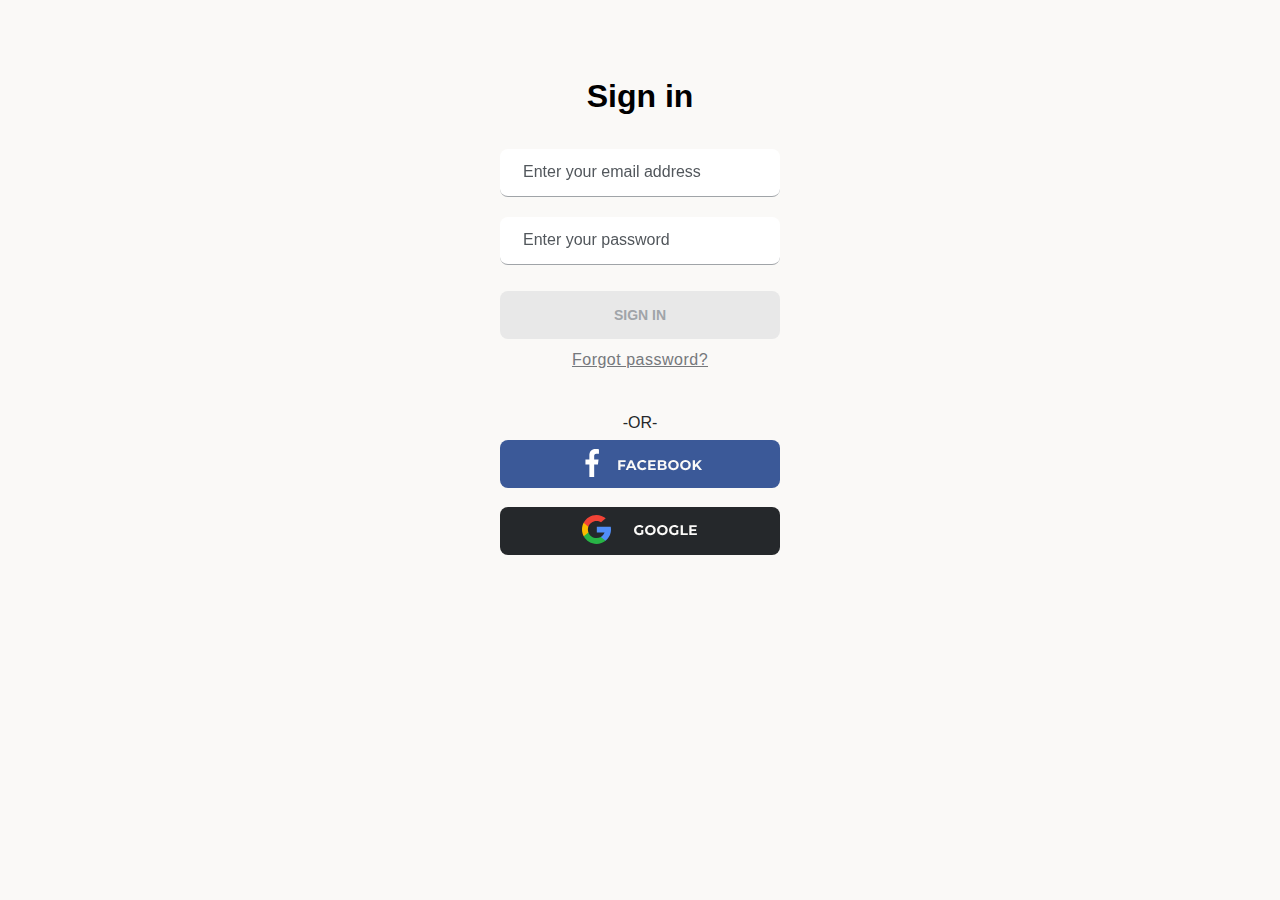
<file: input/index.html>
<!DOCTYPE html>
<html lang="en">
  <head>
    <meta charset="UTF-8" />
    <meta http-equiv="X-UA-Compatible" content="IE=edge" />
    <meta name="viewport" content="width=device-width, initial-scale=1.0" />
    <link rel="stylesheet" href="style.css" />
    <title>Document</title>
  </head>
  <body>
    <div>
      <form class="signIn-form">
        <h1 class="singin-header">Sign in</h1>
        <div class="sign-input">
          <input
            class="input-field"
            id="email"
            name="email"
            placeholder="Enter your email address"
            value=""
          /><label
            for="email"
            class="input-label"
            data-content="Enter your email address"
          ></label>
        </div>
        <div class="sign-input">
          <input
            type="password"
            class="input-field"
            id="password"
            name="password"
            placeholder="Enter your password"
            value=""
          /><label
            for="password"
            class="input-label"
            data-content="Enter your password"
          ></label>
        </div>
        <button class="sign-btn-gray" disabled="">Sign in</button
        ><a href="#">Forgot password?</a>
      </form>
      <section class="social-media-signin">
        <p>-OR-</p>
        <button class="btn-facebook">
          <svg
            width="125"
            height="28"
            viewBox="0 0 125 28"
            fill="none"
            xmlns="http://www.w3.org/2000/svg"
          >
            <path
              d="M42.4966 13.02V15.61H47.0326V17.43H42.4966V21H40.2286V11.2H47.6346V13.02H42.4966ZM55.4139 18.9H50.8639L49.9959 21H47.6719L52.0399 11.2H54.2799L58.6619 21H56.2819L55.4139 18.9ZM54.6999 17.178L53.1459 13.426L51.5919 17.178H54.6999ZM64.4319 21.168C63.4332 21.168 62.5279 20.9533 61.7159 20.524C60.9132 20.0853 60.2785 19.4833 59.8119 18.718C59.3545 17.9433 59.1259 17.0707 59.1259 16.1C59.1259 15.1293 59.3545 14.2613 59.8119 13.496C60.2785 12.7213 60.9132 12.1193 61.7159 11.69C62.5279 11.2513 63.4379 11.032 64.4459 11.032C65.2952 11.032 66.0605 11.1813 66.7419 11.48C67.4325 11.7787 68.0112 12.208 68.4779 12.768L67.0219 14.112C66.3592 13.3467 65.5379 12.964 64.5579 12.964C63.9512 12.964 63.4099 13.0993 62.9339 13.37C62.4579 13.6313 62.0845 14 61.8139 14.476C61.5525 14.952 61.4219 15.4933 61.4219 16.1C61.4219 16.7067 61.5525 17.248 61.8139 17.724C62.0845 18.2 62.4579 18.5733 62.9339 18.844C63.4099 19.1053 63.9512 19.236 64.5579 19.236C65.5379 19.236 66.3592 18.8487 67.0219 18.074L68.4779 19.418C68.0112 19.9873 67.4325 20.4213 66.7419 20.72C66.0512 21.0187 65.2812 21.168 64.4319 21.168ZM77.7975 19.18V21H70.2095V11.2H77.6155V13.02H72.4635V15.148H77.0135V16.912H72.4635V19.18H77.7975ZM86.998 15.904C87.558 16.0813 87.9967 16.38 88.314 16.8C88.6314 17.2107 88.79 17.7193 88.79 18.326C88.79 19.1847 88.454 19.8473 87.782 20.314C87.1194 20.7713 86.1487 21 84.87 21H79.802V11.2H84.59C85.7847 11.2 86.6994 11.4287 87.334 11.886C87.978 12.3433 88.3 12.964 88.3 13.748C88.3 14.224 88.1834 14.6487 87.95 15.022C87.726 15.3953 87.4087 15.6893 86.998 15.904ZM82.056 12.908V15.218H84.31C84.87 15.218 85.2947 15.12 85.584 14.924C85.8734 14.728 86.018 14.4387 86.018 14.056C86.018 13.6733 85.8734 13.3887 85.584 13.202C85.2947 13.006 84.87 12.908 84.31 12.908H82.056ZM84.702 19.292C85.2994 19.292 85.7474 19.194 86.046 18.998C86.354 18.802 86.508 18.4987 86.508 18.088C86.508 17.276 85.906 16.87 84.702 16.87H82.056V19.292H84.702ZM95.4531 21.168C94.4358 21.168 93.5165 20.9487 92.6951 20.51C91.8831 20.0713 91.2438 19.4693 90.7771 18.704C90.3198 17.9293 90.0911 17.0613 90.0911 16.1C90.0911 15.1387 90.3198 14.2753 90.7771 13.51C91.2438 12.7353 91.8831 12.1287 92.6951 11.69C93.5165 11.2513 94.4358 11.032 95.4531 11.032C96.4705 11.032 97.3851 11.2513 98.1971 11.69C99.0091 12.1287 99.6485 12.7353 100.115 13.51C100.582 14.2753 100.815 15.1387 100.815 16.1C100.815 17.0613 100.582 17.9293 100.115 18.704C99.6485 19.4693 99.0091 20.0713 98.1971 20.51C97.3851 20.9487 96.4705 21.168 95.4531 21.168ZM95.4531 19.236C96.0318 19.236 96.5545 19.1053 97.0211 18.844C97.4878 18.5733 97.8518 18.2 98.1131 17.724C98.3838 17.248 98.5191 16.7067 98.5191 16.1C98.5191 15.4933 98.3838 14.952 98.1131 14.476C97.8518 14 97.4878 13.6313 97.0211 13.37C96.5545 13.0993 96.0318 12.964 95.4531 12.964C94.8744 12.964 94.3518 13.0993 93.8851 13.37C93.4184 13.6313 93.0498 14 92.7791 14.476C92.5178 14.952 92.3871 15.4933 92.3871 16.1C92.3871 16.7067 92.5178 17.248 92.7791 17.724C93.0498 18.2 93.4184 18.5733 93.8851 18.844C94.3518 19.1053 94.8744 19.236 95.4531 19.236ZM107.466 21.168C106.448 21.168 105.529 20.9487 104.708 20.51C103.896 20.0713 103.256 19.4693 102.79 18.704C102.332 17.9293 102.104 17.0613 102.104 16.1C102.104 15.1387 102.332 14.2753 102.79 13.51C103.256 12.7353 103.896 12.1287 104.708 11.69C105.529 11.2513 106.448 11.032 107.466 11.032C108.483 11.032 109.398 11.2513 110.21 11.69C111.022 12.1287 111.661 12.7353 112.128 13.51C112.594 14.2753 112.828 15.1387 112.828 16.1C112.828 17.0613 112.594 17.9293 112.128 18.704C111.661 19.4693 111.022 20.0713 110.21 20.51C109.398 20.9487 108.483 21.168 107.466 21.168ZM107.466 19.236C108.044 19.236 108.567 19.1053 109.034 18.844C109.5 18.5733 109.864 18.2 110.126 17.724C110.396 17.248 110.532 16.7067 110.532 16.1C110.532 15.4933 110.396 14.952 110.126 14.476C109.864 14 109.5 13.6313 109.034 13.37C108.567 13.0993 108.044 12.964 107.466 12.964C106.887 12.964 106.364 13.0993 105.898 13.37C105.431 13.6313 105.062 14 104.792 14.476C104.53 14.952 104.4 15.4933 104.4 16.1C104.4 16.7067 104.53 17.248 104.792 17.724C105.062 18.2 105.431 18.5733 105.898 18.844C106.364 19.1053 106.887 19.236 107.466 19.236ZM118.302 17.15L116.986 18.522V21H114.732V11.2H116.986V15.778L121.326 11.2H123.846L119.786 15.568L124.084 21H121.438L118.302 17.15Z"
              fill="#FAF9F7"
            ></path>
            <path
              d="M18.4845 4.64917H20.9494V0.197167C20.5241 0.1365 19.0616 0 17.3584 0C13.8045 0 11.37 2.31817 11.37 6.57883V10.5H7.44824V15.477H11.37V28H16.1782V15.4782H19.9414L20.5387 10.5012H16.1771V7.07233C16.1782 5.63383 16.5517 4.64917 18.4845 4.64917Z"
              fill="white"
            ></path>
          </svg></button
        ><button class="btn-google">
          <svg
            width="116"
            height="29"
            viewBox="0 0 116 29"
            fill="none"
            xmlns="http://www.w3.org/2000/svg"
          >
            <path
              d="M59.2498 14.946H61.3218V18.922C60.7898 19.3233 60.1738 19.6313 59.4738 19.846C58.7738 20.0607 58.0692 20.168 57.3598 20.168C56.3425 20.168 55.4278 19.9533 54.6158 19.524C53.8038 19.0853 53.1645 18.4833 52.6978 17.718C52.2405 16.9433 52.0118 16.0707 52.0118 15.1C52.0118 14.1293 52.2405 13.2613 52.6978 12.496C53.1645 11.7213 53.8085 11.1193 54.6298 10.69C55.4512 10.2513 56.3752 10.032 57.4018 10.032C58.2605 10.032 59.0398 10.1767 59.7398 10.466C60.4398 10.7553 61.0278 11.1753 61.5038 11.726L60.0478 13.07C59.3478 12.3327 58.5032 11.964 57.5138 11.964C56.8885 11.964 56.3332 12.0947 55.8478 12.356C55.3625 12.6173 54.9845 12.986 54.7138 13.462C54.4432 13.938 54.3078 14.484 54.3078 15.1C54.3078 15.7067 54.4432 16.248 54.7138 16.724C54.9845 17.2 55.3578 17.5733 55.8338 17.844C56.3192 18.1053 56.8698 18.236 57.4858 18.236C58.1392 18.236 58.7272 18.096 59.2498 17.816V14.946ZM68.3746 20.168C67.3573 20.168 66.4379 19.9487 65.6166 19.51C64.8046 19.0713 64.1653 18.4693 63.6986 17.704C63.2413 16.9293 63.0126 16.0613 63.0126 15.1C63.0126 14.1387 63.2413 13.2753 63.6986 12.51C64.1653 11.7353 64.8046 11.1287 65.6166 10.69C66.4379 10.2513 67.3573 10.032 68.3746 10.032C69.3919 10.032 70.3066 10.2513 71.1186 10.69C71.9306 11.1287 72.5699 11.7353 73.0366 12.51C73.5033 13.2753 73.7366 14.1387 73.7366 15.1C73.7366 16.0613 73.5033 16.9293 73.0366 17.704C72.5699 18.4693 71.9306 19.0713 71.1186 19.51C70.3066 19.9487 69.3919 20.168 68.3746 20.168ZM68.3746 18.236C68.9533 18.236 69.4759 18.1053 69.9426 17.844C70.4093 17.5733 70.7733 17.2 71.0346 16.724C71.3053 16.248 71.4406 15.7067 71.4406 15.1C71.4406 14.4933 71.3053 13.952 71.0346 13.476C70.7733 13 70.4093 12.6313 69.9426 12.37C69.4759 12.0993 68.9533 11.964 68.3746 11.964C67.7959 11.964 67.2733 12.0993 66.8066 12.37C66.3399 12.6313 65.9713 13 65.7006 13.476C65.4393 13.952 65.3086 14.4933 65.3086 15.1C65.3086 15.7067 65.4393 16.248 65.7006 16.724C65.9713 17.2 66.3399 17.5733 66.8066 17.844C67.2733 18.1053 67.7959 18.236 68.3746 18.236ZM80.3871 20.168C79.3698 20.168 78.4504 19.9487 77.6291 19.51C76.8171 19.0713 76.1778 18.4693 75.7111 17.704C75.2538 16.9293 75.0251 16.0613 75.0251 15.1C75.0251 14.1387 75.2538 13.2753 75.7111 12.51C76.1778 11.7353 76.8171 11.1287 77.6291 10.69C78.4504 10.2513 79.3698 10.032 80.3871 10.032C81.4044 10.032 82.3191 10.2513 83.1311 10.69C83.9431 11.1287 84.5824 11.7353 85.0491 12.51C85.5158 13.2753 85.7491 14.1387 85.7491 15.1C85.7491 16.0613 85.5158 16.9293 85.0491 17.704C84.5824 18.4693 83.9431 19.0713 83.1311 19.51C82.3191 19.9487 81.4044 20.168 80.3871 20.168ZM80.3871 18.236C80.9658 18.236 81.4884 18.1053 81.9551 17.844C82.4218 17.5733 82.7858 17.2 83.0471 16.724C83.3178 16.248 83.4531 15.7067 83.4531 15.1C83.4531 14.4933 83.3178 13.952 83.0471 13.476C82.7858 13 82.4218 12.6313 81.9551 12.37C81.4884 12.0993 80.9658 11.964 80.3871 11.964C79.8084 11.964 79.2858 12.0993 78.8191 12.37C78.3524 12.6313 77.9838 13 77.7131 13.476C77.4518 13.952 77.3211 14.4933 77.3211 15.1C77.3211 15.7067 77.4518 16.248 77.7131 16.724C77.9838 17.2 78.3524 17.5733 78.8191 17.844C79.2858 18.1053 79.8084 18.236 80.3871 18.236ZM94.2756 14.946H96.3476V18.922C95.8156 19.3233 95.1996 19.6313 94.4996 19.846C93.7996 20.0607 93.0949 20.168 92.3856 20.168C91.3683 20.168 90.4536 19.9533 89.6416 19.524C88.8296 19.0853 88.1903 18.4833 87.7236 17.718C87.2663 16.9433 87.0376 16.0707 87.0376 15.1C87.0376 14.1293 87.2663 13.2613 87.7236 12.496C88.1903 11.7213 88.8343 11.1193 89.6556 10.69C90.4769 10.2513 91.4009 10.032 92.4276 10.032C93.2863 10.032 94.0656 10.1767 94.7656 10.466C95.4656 10.7553 96.0536 11.1753 96.5296 11.726L95.0736 13.07C94.3736 12.3327 93.5289 11.964 92.5396 11.964C91.9143 11.964 91.3589 12.0947 90.8736 12.356C90.3883 12.6173 90.0103 12.986 89.7396 13.462C89.4689 13.938 89.3336 14.484 89.3336 15.1C89.3336 15.7067 89.4689 16.248 89.7396 16.724C90.0103 17.2 90.3836 17.5733 90.8596 17.844C91.3449 18.1053 91.8956 18.236 92.5116 18.236C93.1649 18.236 93.7529 18.096 94.2756 17.816V14.946ZM98.6544 10.2H100.922V18.152H105.836V20H98.6544V10.2ZM114.892 18.18V20H107.304V10.2H114.71V12.02H109.558V14.148H114.108V15.912H109.558V18.18H114.892Z"
              fill="#FAF9F7"
            ></path>
            <g clip-path="url(#clip0)">
              <path
                d="M6.42701 17.525L5.41756 21.2934L1.72805 21.3715C0.625426 19.3264 0 16.9865 0 14.5C0 12.0955 0.584758 9.82807 1.62128 7.83154H1.62207L4.90678 8.43375L6.34568 11.6987C6.04452 12.5767 5.88037 13.5192 5.88037 14.5C5.88049 15.5643 6.07329 16.5842 6.42701 17.525Z"
                fill="#FBBB00"
              ></path>
              <path
                d="M28.7467 11.7913C28.9132 12.6684 29.0001 13.5742 29.0001 14.5C29.0001 15.5381 28.8909 16.5508 28.683 17.5275C27.9771 20.8514 26.1328 23.7538 23.5778 25.8077L23.577 25.8069L19.4397 25.5958L18.8542 21.9405C20.5495 20.9462 21.8745 19.3902 22.5724 17.5275H14.8188V11.7913H22.6855H28.7467Z"
                fill="#518EF8"
              ></path>
              <path
                d="M23.5768 25.8069L23.5776 25.8076C21.0927 27.805 17.9361 29 14.5 29C8.97803 29 4.17711 25.9136 1.72803 21.3716L6.42699 17.5251C7.6515 20.7932 10.8041 23.1196 14.5 23.1196C16.0886 23.1196 17.5769 22.6901 18.8539 21.9405L23.5768 25.8069Z"
                fill="#28B446"
              ></path>
              <path
                d="M23.7554 3.33817L19.058 7.18384C17.7363 6.35768 16.1739 5.88043 14.5001 5.88043C10.7205 5.88043 7.50896 8.31354 6.34579 11.6988L1.62213 7.83159H1.62134C4.03457 3.17884 8.89603 0 14.5001 0C18.0183 0 21.2441 1.25323 23.7554 3.33817Z"
                fill="#F14336"
              ></path>
            </g>
            <defs>
              <clipPath id="clip0">
                <rect width="29" height="29" fill="white"></rect>
              </clipPath>
            </defs>
          </svg>
        </button>
      </section>
    </div>
  </body>
</html>
</file>
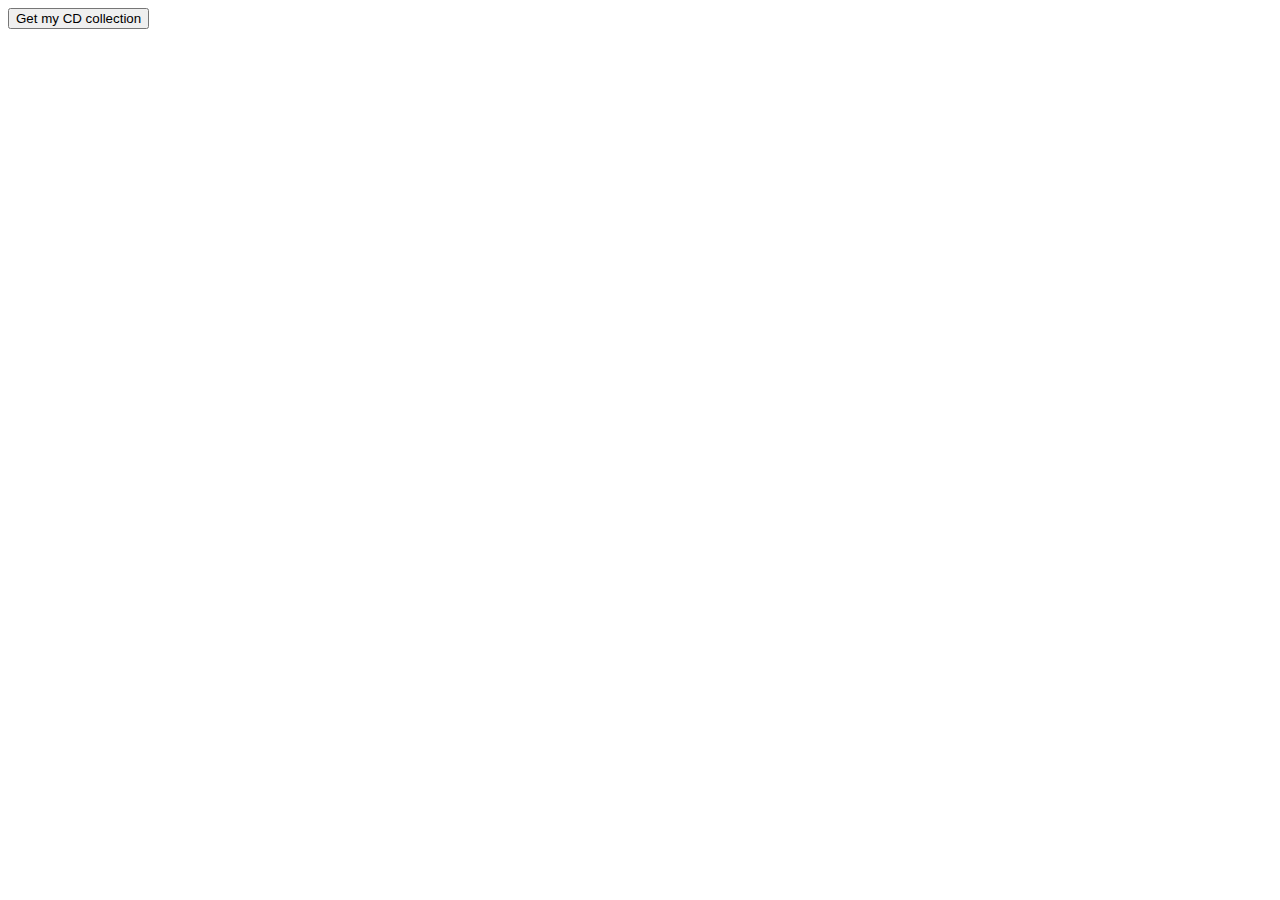
<file: xml/cd_catalog.html>
<!DOCTYPE html>
<html>
<style>
    table,
    th,
    td {
        border: 1px solid black;
        border-collapse: collapse;
    }
    
    th,
    td {
        padding: 5px;
    }
</style>
<!-- sourse https://www.w3schools.com/xml/tryit.asp?filename=tryxml_display_table -->
<!-- xml file https://www.w3schools.com/xml/cd_catalog.xml -->

<body>

    <button type="button" onclick="loadXMLDoc()">Get my CD collection</button>
    <br><br>
    <table id="demo"></table>

    <script>
        function loadXMLDoc() {
            var xmlhttp = new XMLHttpRequest();
            xmlhttp.onreadystatechange = function() {
                if (this.readyState == 4 && this.status == 200) {
                    myFunction(this);
                }
            };
            xmlhttp.open("GET", "cd_catalog.xml", true);
            xmlhttp.send();
        }

        function myFunction(xml) {
            var i;
            var xmlDoc = xml.responseXML;
            var table = "<tr><th>Artist</th><th>Title</th></tr>";
            var x = xmlDoc.getElementsByTagName("CD");
            for (i = 0; i < x.length; i++) {
                table += "<tr><td>" +
                    x[i].getElementsByTagName("ARTIST")[0].childNodes[0].nodeValue +
                    "</td><td>" +
                    x[i].getElementsByTagName("TITLE")[0].childNodes[0].nodeValue +
                    "</td></tr>";
            }
            document.getElementById("demo").innerHTML = table;
        }
    </script>

</body>

</html>
</file>
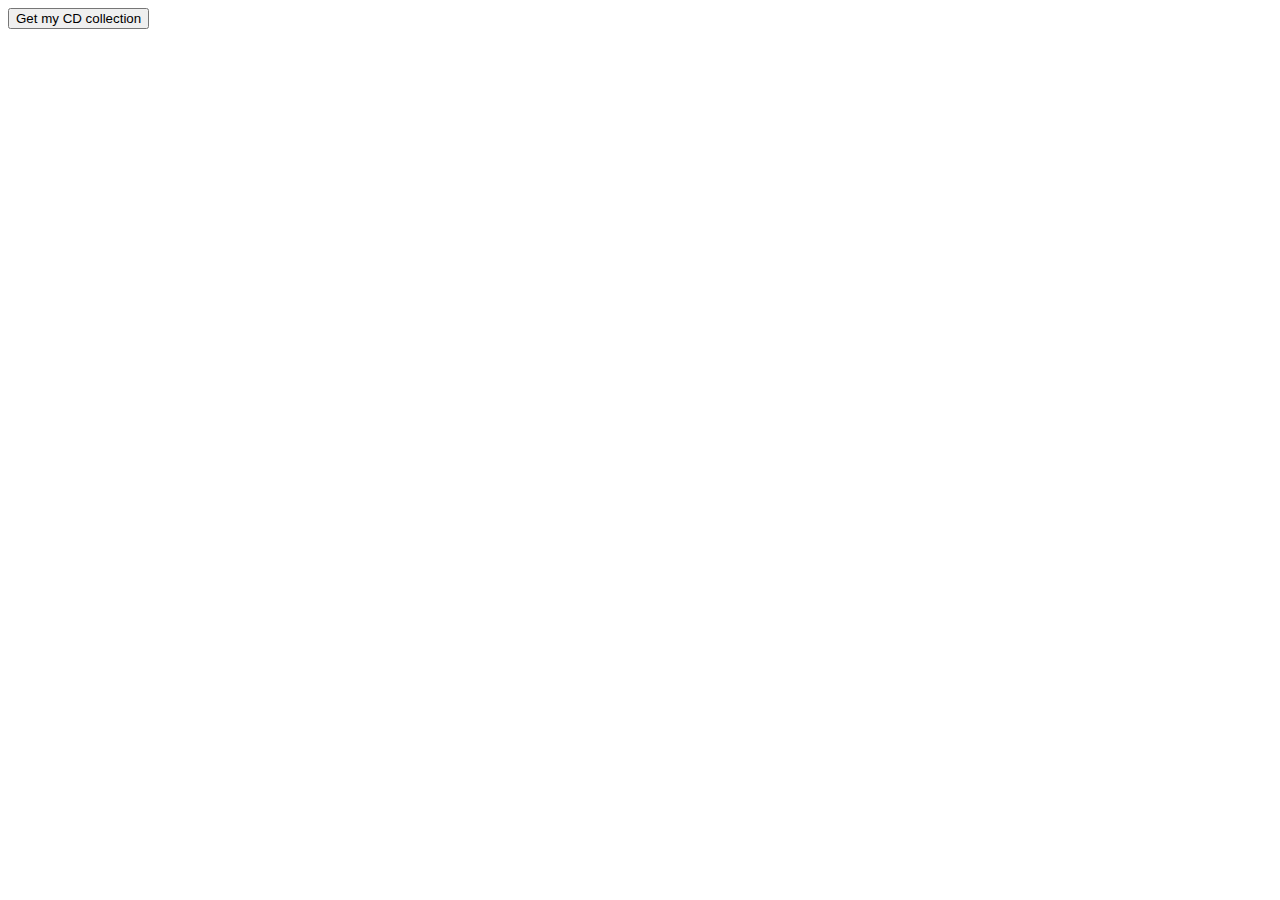
<file: xml/xmlToTable.html>
<!DOCTYPE html>
<html>
<style>
    table,
    th,
    td {
        border: 1px solid black;
        border-collapse: collapse;
    }
    
    th,
    td {
        padding: 5px;
    }
</style>
<!-- sourse https://www.w3schools.com/xml/tryit.asp?filename=tryxml_display_table -->
<!-- xml file https://www.w3schools.com/xml/cd_catalog.xml -->

<body>

    <button type="button" onclick="loadXMLDoc()">Get my CD collection</button>
    <br><br>
    <table id="demo"></table>

    <script>
        function loadXMLDoc() {
            let xmlhttp = new XMLHttpRequest();
            xmlhttp.onreadystatechange = function() {
                if (this.readyState == 4 && this.status == 200) {
                    myFunction(this);
                }
            };
            xmlhttp.open("GET", "cd_catalog_Copy.xml", true);
            xmlhttp.send();
        }

        function myFunction(xml) {
            let i;
            let xmlDoc = xml.responseXML;
            let table = "<tr><th>Artist</th><th>Price</th><th>Image</th><th>Title</th></tr>";
            let x = xmlDoc.getElementsByTagName("CD");
            for (i = 0; i < x.length; i++) {
                table += "<tr><td>" +
                    x[i].getElementsByTagName("ARTIST")[0].childNodes[0].nodeValue +
                    "</td><td>" +
                    x[i].getElementsByTagName("PRICE")[0].childNodes[0].nodeValue +
                    "</td><td>" +
                    x[i].getElementsByTagName("IMAGELINK")[0].childNodes[0].nodeValue +
                    "</td><td>" +
                    x[i].createElement("img").setAttribute('src', 'https://aiko-bg.com/media/catalog/product/f/3/f36f13df2b765cc6475db3e6ba937a5f_13553013221_1_big_1.jpg'); +
                "</td><td>" +
                x[i].getElementsByTagName("TITLE")[0].childNodes[0].nodeValue +
                    "</td></tr>";

            }
            document.getElementById("demo").innerHTML = table;
        }
    </script>

</body>

</html>
</file>
<file: input/style.css>
* {
  box-sizing: border-box;
  margin: 0;
  padding: 0;
  font-family: "Montserrat", sans-serif;
  font-style: normal;
}

html {
  overflow-x: hidden;
}

body {
  display: flex;
  justify-content: center;
    background-color: #faf9f7;
  width: 100%;
  box-sizing: border-box;
}

button {
  cursor: pointer;
}


.sign-input,
.sign-input-error {
  margin-bottom: 20px;
}
.sign-input .input-field,
.sign-input-error .input-field {
  width: 280px;
  height: 48px;
  border: 0px;
  background: #ffffff;
  border-bottom: 1px solid #a0a4a8;
  color: #26282b;
  outline: none;
  padding-left: 24px;
  padding-top: 30px;
  padding-bottom: 16px;
  font-size: 16px;
  border-radius: 8px;
}

.sign-input .input-field::-webkit-input-placeholder,
.sign-input-error .input-field::-webkit-input-placeholder {
  opacity: 0;
}
.sign-input .input-field:-ms-input-placeholder,
.sign-input-error .input-field:-ms-input-placeholder {
  opacity: 0;
}
.sign-input .input-field::placeholder,
.sign-input-error .input-field::placeholder {
  opacity: 0;
}
.sign-input .input-field:focus,
.sign-input-error .input-field:focus {
  border-bottom: 3px solid #119c59;
}
.sign-input .input-label,
.sign-input-error .input-label {
  width: 280px;
  display: block;
  position: relative;
  max-height: 0;
  font-weight: 500;
  pointer-events: none;
}

.sign-input .input-label::before,
.sign-input-error .input-label::before {
  color: #75787c;
  content: attr(data-content);
  display: inline-block;
  -webkit-backface-visibility: hidden;
  backface-visibility: hidden;
  transform-origin: left top;
  transition: transform 0.2s ease;
  left: 1rem;
  position: relative;
  outline: none;
  transform: translate3d(7px, -50px, 0) scale3d(0.82, 0.82, 1);
}

.sign-input .input-field:placeholder-shown + .input-label::before,
.sign-input-error .input-field:placeholder-shown + .input-label::before {
  transform: translate3d(7px, -34px, 0) scale3d(1, 1, 1);
  color: #52575c;
}
.sign-input .input-field:focus + .input-label::before,
.sign-input-error .input-field:focus + .input-label::before {
  transform: translate3d(7px, -50px, 0) scale3d(0.82, 0.82, 1);
}
.sign-input .input-field:focus + .input-label::before,
.sign-input-error .input-field:focus + .input-label::before {
  color: #75787c;
}
.sign-input .input-end-label::before,
.sign-input-error .input-end-label::before {
  width: 35%;
  position: relative;
  left: 1rem;
  display: flex;
  content: attr(data-content);
  transform: translate3d(288px, -2.2rem, 0);
}

.sign-input .input-end-label,
.sign-input-error .input-end-label {
  display: block;
  position: relative;
  max-height: 0;
  pointer-events: none;
  font-family: Montserrat;
  font-weight: 600;
  font-size: 20px;
}

.sign-btn-gray {
  width: 280px;
  height: 48px;;
  color: #a0a4a8;
  text-transform: uppercase;
  font-weight: 600;
  font-size: 14px;
  line-height: 18px;
  outline: none;
  border: 0px;
  border-radius: 8px;
  background-color: #e8e8e8;
}

.sign-btn-gray {
  margin-top: 6px;
}

.btn-facebook {
  width: 280px;
  height: 48px;
  border: 0px;
  border-radius: 8px;
  background-color: #3b5998;
  outline: none;
}

.btn-google {
  width: 280px;
  height: 48px;
  border: 0px;
  border-radius: 8px;
  background-color: #25282b;
  outline: none;
}

.signIn-form {
  width: 280px;
  display: flex;
  flex-wrap: wrap;
  justify-content: center;
  margin-top: 75px;
  padding-bottom: 2px;
}

.signIn-form h1 {
  width: 400px;
  text-align: center;
  font-weight: 600;
  font-size: 32px;
  line-height: 42px;
  padding-bottom: 32px;
}
.signIn-form a {
  letter-spacing: 0.5px;
  color: #75787c;
  padding-top: 12px;
  padding-bottom: 43px;
}
.signIn-form .sign-btn-gray {
  margin-top: 6px;
}
.signIn-form .input-end-label::before {
  position: relative;
  left: 1rem;
  display: flex;
  content: attr(data-content);
}
.signIn-form .input-end-label {
  display: block;
  position: relative;
  max-height: 0;
  font-weight: 500;
  pointer-events: none;
}
.signIn-form .input-end-label::before {
  transform: translate3d(20rem, -2.2rem, 0);
}

.social-media-signin {
  width: 280px;
}

.social-media-signin p {
  text-align: center;
  color: #25282b;
  padding-bottom: 8px;
}

.social-media-signin .btn-facebook {
  margin-bottom: 19px;
}

.social-media-signin .btn-google {
  margin-bottom: 20px;
}

.signin {
  font-family: "Montserrat", sans-serif;
  font-style: normal;
  font-weight: 600;
  font-size: 14px;
  line-height: 18px;
  max-width: 1440px;
  margin: auto;
}
</file>
